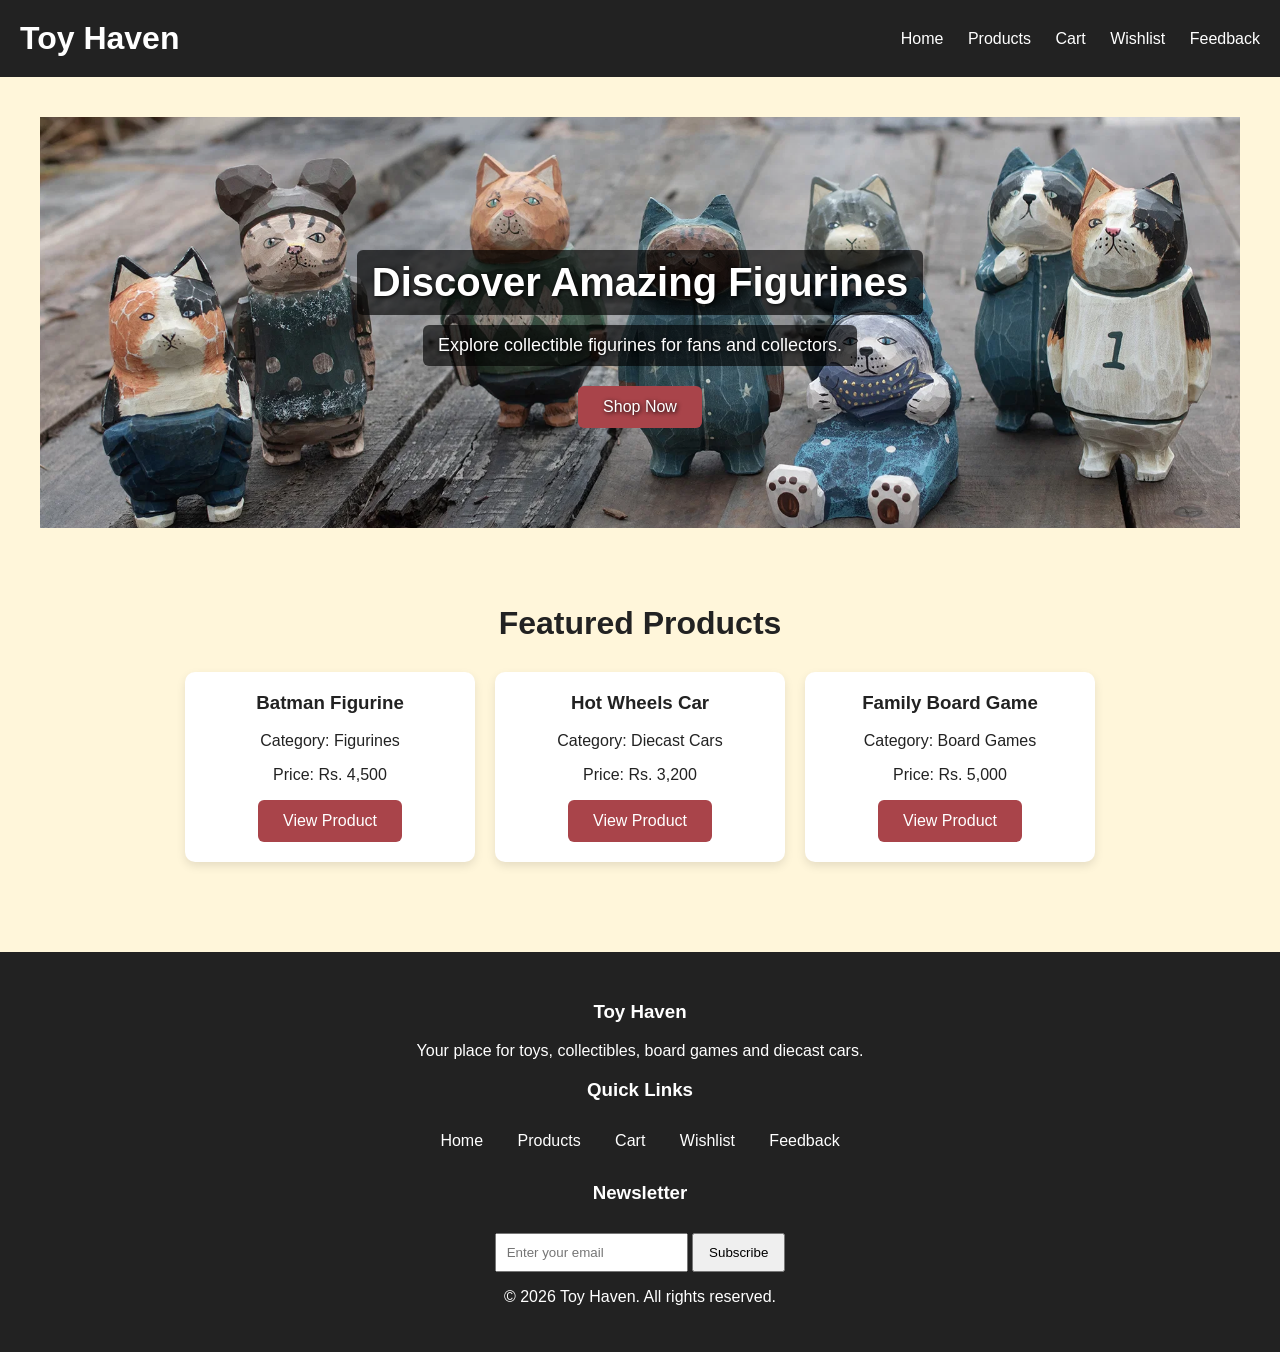
<file: index.html>
<!DOCTYPE html>
<html lang="en">

<head>
    <meta charset="UTF-8">
    <meta name="viewport" content="width=device-width, initial-scale=1.0">
    <meta
    name="description"
    content="Toy Haven is an online toy store featuring figurines, toys, board games and diecast model cars."
    >

    <title>Toy Haven | Home</title>
    <link rel="icon" type="image/png" href="favicon.png">
    <link rel="manifest" href="manifest.json">
    <link rel="stylesheet" href="css/style.css">
</head>

<body>
    <a href="#mainContent" class="skip-link">Skip to main content</a>

    <header>
    <h1>Toy Haven</h1>

<button
    class="menu-toggle"
    id="menuToggle"
    aria-label="Open navigation menu"
    aria-expanded="false"
>
    ☰
</button>

    <nav id="mainNav">
        <a href="index.html">Home</a>
        <a href="products.html">Products</a>
        <a href="cart.html">Cart</a>
        <a href="wishlist.html">Wishlist</a>
        <a href="feedback.html">Feedback</a>
    </nav>
</header>

<main id="mainContent">
<section class="hero">

    <h2 id="heroTitle">Discover Amazing Figurines</h2>

    <p id="heroText">
        Explore collectible figurines for fans and collectors.
    </p>

    <a href="products.html" class="shop-btn">Shop Now</a>

</section>

    <section class="featured">
    <h2>Featured Products</h2>

    <div class="product-container">

        <div class="product-card">
            <h3>Batman Figurine</h3>
            <p>Category: Figurines</p>
            <p>Price: Rs. 4,500</p>
            <a href="products.html" class="shop-btn">View Product</a>
        </div>

        <div class="product-card">
            <h3>Hot Wheels Car</h3>
            <p>Category: Diecast Cars</p>
            <p>Price: Rs. 3,200</p>
            <a href="products.html" class="shop-btn">View Product</a>
        </div>

        <div class="product-card">
            <h3>Family Board Game</h3>
            <p>Category: Board Games</p>
            <p>Price: Rs. 5,000</p>
            <a href="products.html" class="shop-btn">View Product</a>
        </div>

    </div>
    </section>

</main>

    <footer>

    <h3>Toy Haven</h3>
    <p>Your place for toys, collectibles, board games and diecast cars.</p>

    <h3>Quick Links</h3>
    <a href="index.html">Home</a>
    <a href="products.html">Products</a>
    <a href="cart.html">Cart</a>
    <a href="wishlist.html">Wishlist</a>
    <a href="feedback.html">Feedback</a>

    <h3>Newsletter</h3>
<label for="newsletterEmail" class="sr-only">Email address</label>

<input
    type="email"
    id="newsletterEmail"
    placeholder="Enter your email"
>

<button type="button" id="subscribeBtn">Subscribe</button>

    <p>© 2026 Toy Haven. All rights reserved.</p>

    </footer>

    <script src="js/main.js"></script>

</body>

</html>
</file>
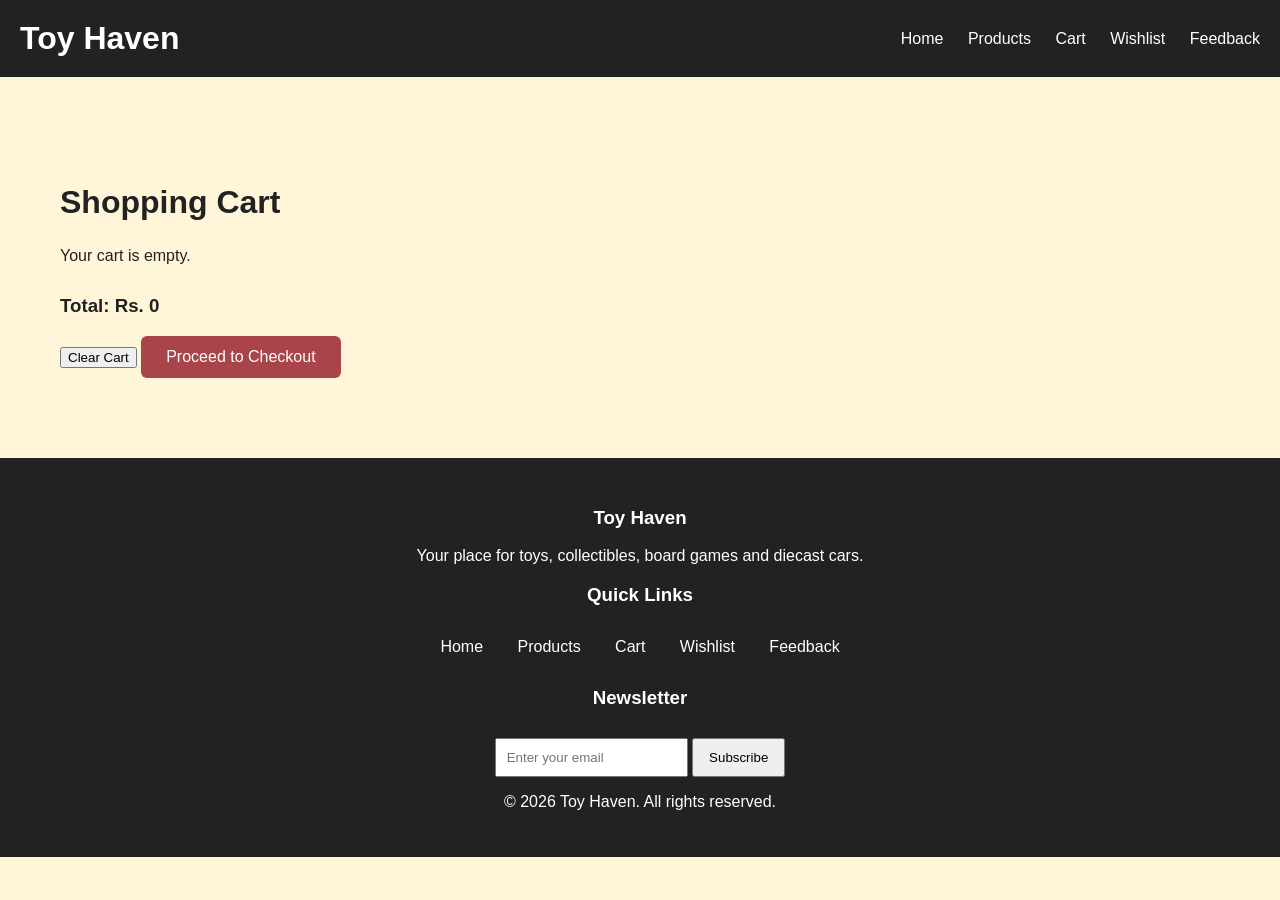
<file: cart.html>
<!DOCTYPE html>
<html lang="en">

<head>
    <meta charset="UTF-8">
    <meta name="viewport" content="width=device-width, initial-scale=1.0">

    <title>Toy Haven | Cart</title>
    <link rel="icon" type="image/png" href="favicon.png">
    <link rel="manifest" href="manifest.json">
    <link rel="stylesheet" href="css/style.css">
</head>

<body>
    <a href="#mainContent" class="skip-link">Skip to main content</a>

<header>
    <h1>Toy Haven</h1>

<button
    class="menu-toggle"
    id="menuToggle"
    aria-label="Open navigation menu"
    aria-expanded="false"
>
    ☰
</button>

    <nav id="mainNav">
        <a href="index.html">Home</a>
        <a href="products.html">Products</a>
        <a href="cart.html">Cart</a>
        <a href="wishlist.html">Wishlist</a>
        <a href="feedback.html">Feedback</a>
    </nav>
</header>

    <main id="mainContent">

        <section class="cart-page">

            <h2>Shopping Cart</h2>

            <div id="cartContainer"></div>

            <div class="cart-summary">
                <h3>Total: Rs. <span id="cartTotal">0</span></h3>

                <button id="clearCartBtn">Clear Cart</button>

                <a href="checkout.html" class="shop-btn">
                    Proceed to Checkout
                </a>
            </div>

        </section>

    </main>

        <footer>

    <h3>Toy Haven</h3>
    <p>Your place for toys, collectibles, board games and diecast cars.</p>

    <h3>Quick Links</h3>
    <a href="index.html">Home</a>
    <a href="products.html">Products</a>
    <a href="cart.html">Cart</a>
    <a href="wishlist.html">Wishlist</a>
    <a href="feedback.html">Feedback</a>

    <h3>Newsletter</h3>
<label for="newsletterEmail" class="sr-only">Email address</label>

<input
    type="email"
    id="newsletterEmail"
    placeholder="Enter your email"
>

<button>Subscribe</button>

    <p>© 2026 Toy Haven. All rights reserved.</p>

    </footer>

<script src="js/cart.js"></script>
<script src="js/main.js"></script>

</body>

</html>
</file>
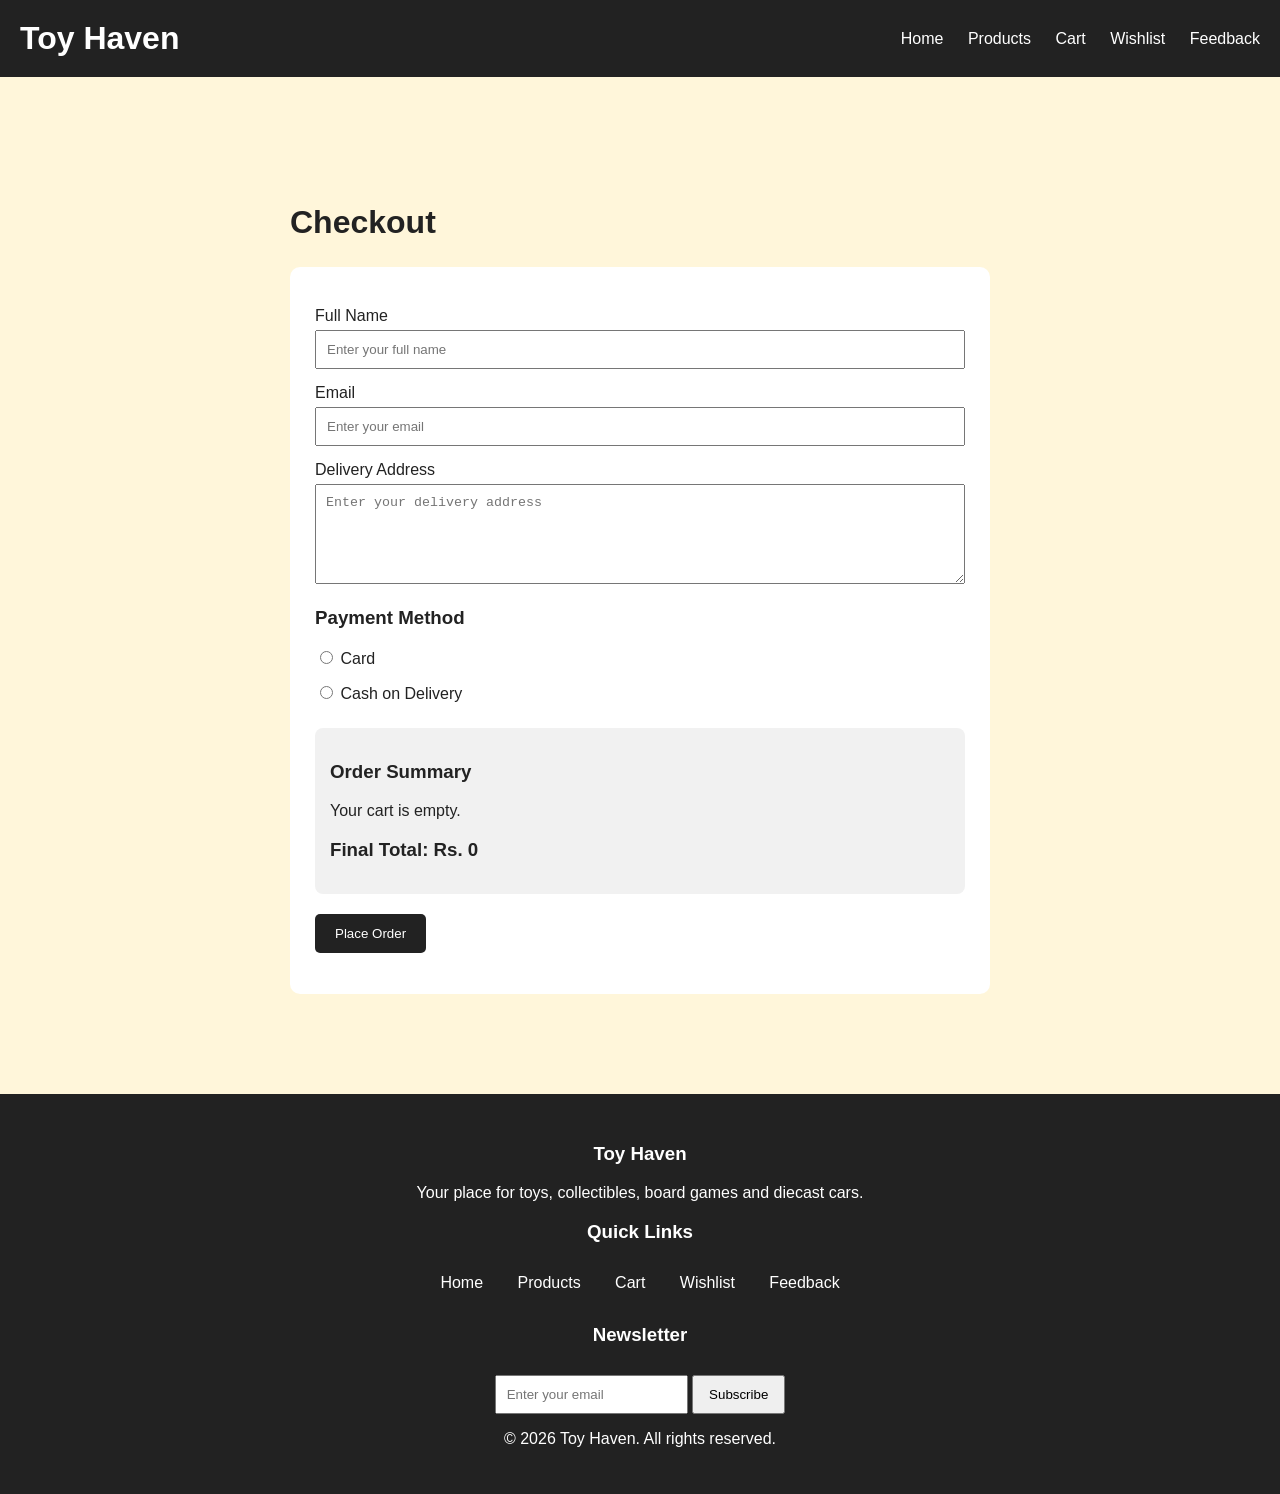
<file: checkout.html>
<!DOCTYPE html>
<html lang="en">

<head>
    <meta charset="UTF-8">
    <meta name="viewport" content="width=device-width, initial-scale=1.0">

    <title>Toy Haven | Checkout</title>
    <link rel="icon" type="image/png" href="favicon.png">
    <link rel="manifest" href="manifest.json">
    <link rel="stylesheet" href="css/style.css">
</head>

<body>
    <a href="#mainContent" class="skip-link">Skip to main content</a>

<header>
    <h1>Toy Haven</h1>

<button
    class="menu-toggle"
    id="menuToggle"
    aria-label="Open navigation menu"
    aria-expanded="false"
>
    ☰
</button>

    <nav id="mainNav">
        <a href="index.html">Home</a>
        <a href="products.html">Products</a>
        <a href="cart.html">Cart</a>
        <a href="wishlist.html">Wishlist</a>
        <a href="feedback.html">Feedback</a>
    </nav>
</header>

    <main id="mainContent">

        <section class="checkout-page">

            <h2>Checkout</h2>

            <form id="checkoutForm">

                <label for="fullName">Full Name</label>
                <input type="text" id="fullName" placeholder="Enter your full name" required>

                <label for="email">Email</label>
                <input type="email" id="email" placeholder="Enter your email" required>

                <label for="address">Delivery Address</label>
                <textarea id="address" placeholder="Enter your delivery address" required></textarea>

                <h3>Payment Method</h3>

                <label>
                    <input type="radio" name="payment" value="Card" required>
                    Card
                </label>

                <label>
                    <input type="radio" name="payment" value="Cash on Delivery">
                    Cash on Delivery
                </label>

                <div class="checkout-summary">
                    <h3>Order Summary</h3>

                    <div id="orderSummary"></div>

                    <h3>
                        Final Total: Rs.
                        <span id="checkoutTotal">0</span>
                    </h3>
                </div>

                <button type="submit" id="placeOrderBtn">
                    Place Order
                </button>

                <p id="checkoutMessage"></p>

            </form>

        </section>

    </main>

        <footer>

    <h3>Toy Haven</h3>
    <p>Your place for toys, collectibles, board games and diecast cars.</p>

    <h3>Quick Links</h3>
    <a href="index.html">Home</a>
    <a href="products.html">Products</a>
    <a href="cart.html">Cart</a>
    <a href="wishlist.html">Wishlist</a>
    <a href="feedback.html">Feedback</a>

    <h3>Newsletter</h3>
<label for="newsletterEmail" class="sr-only">Email address</label>

<input
    type="email"
    id="newsletterEmail"
    placeholder="Enter your email"
>

<button>Subscribe</button>

    <p>© 2026 Toy Haven. All rights reserved.</p>

    </footer>

    <script src="js/checkout.js"></script>
    <script src="js/main.js"></script>

</body>

</html>
</file>
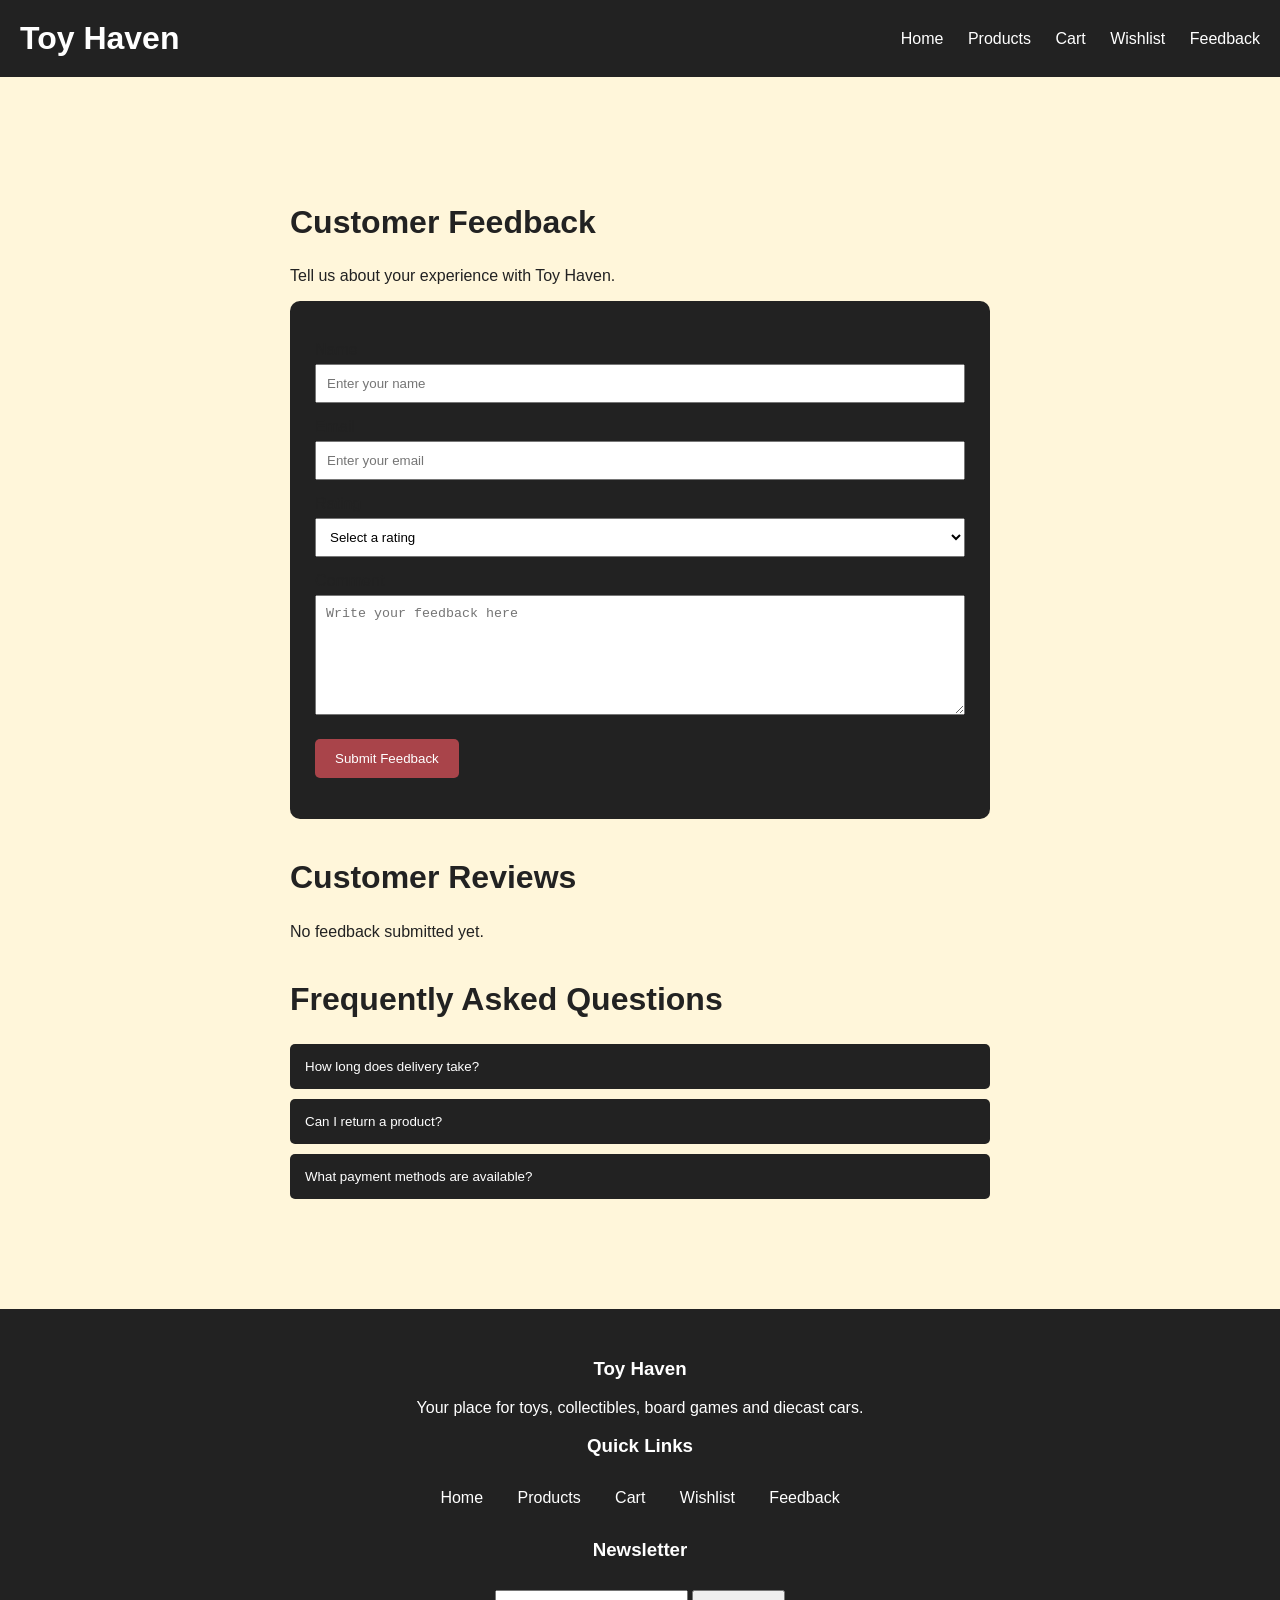
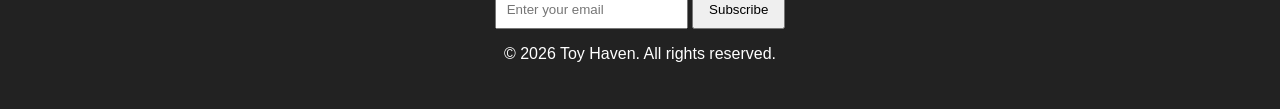
<file: feedback.html>
<!DOCTYPE html>
<html lang="en">

<head>
    <meta charset="UTF-8">
    <meta name="viewport" content="width=device-width, initial-scale=1.0">

    <title>Toy Haven | Feedback</title>
    <link rel="icon" type="image/png" href="favicon.png">
    <link rel="manifest" href="manifest.json">
    <link rel="stylesheet" href="css/style.css">
</head>

<body>
    <a href="#mainContent" class="skip-link">Skip to main content</a>

<header>
    <h1>Toy Haven</h1>

<button
    class="menu-toggle"
    id="menuToggle"
    aria-label="Open navigation menu"
    aria-expanded="false"
>
    ☰
</button>
    <nav id="mainNav">
        <a href="index.html">Home</a>
        <a href="products.html">Products</a>
        <a href="cart.html">Cart</a>
        <a href="wishlist.html">Wishlist</a>
        <a href="feedback.html">Feedback</a>
    </nav>
</header>

    <main id="mainContent">

        <section class="feedback-page">

            <h2>Customer Feedback</h2>

            <p>Tell us about your experience with Toy Haven.</p>

            <form id="feedbackForm">

                <label for="feedbackName">Name</label>
                <input
                    type="text"
                    id="feedbackName"
                    placeholder="Enter your name"
                    required
                >

                <label for="feedbackEmail">Email</label>
                <input
                    type="email"
                    id="feedbackEmail"
                    placeholder="Enter your email"
                    required
                >

                <label for="rating">Rating</label>

                <select id="rating" required>
                    <option value="">Select a rating</option>
                    <option value="5">5 - Excellent</option>
                    <option value="4">4 - Very Good</option>
                    <option value="3">3 - Good</option>
                    <option value="2">2 - Fair</option>
                    <option value="1">1 - Poor</option>
                </select>

                <label for="feedbackComment">Comment</label>

                <textarea
                    id="feedbackComment"
                    placeholder="Write your feedback here"
                    required
                ></textarea>

                <button type="submit" class="feedback-submit-btn">
                   Submit Feedback
                </button>

                <p id="feedbackMessage"></p>

            </form>


            <div class="feedback-list">

                <h2>Customer Reviews</h2>

                <div id="feedbackContainer"></div>

            </div> 
            <div class="faq-section">

    <h2>Frequently Asked Questions</h2>

    <div class="faq-item">
        <button class="faq-question">
            How long does delivery take?
        </button>

        <div class="faq-answer">
            <p>Delivery usually takes 2 to 5 working days.</p>
        </div>
    </div>

    <div class="faq-item">
        <button class="faq-question">
            Can I return a product?
        </button>

        <div class="faq-answer">
            <p>Yes, eligible products can be returned according to our return policy.</p>
        </div>
    </div>

    <div class="faq-item">
        <button class="faq-question">
            What payment methods are available?
        </button>

        <div class="faq-answer">
            <p>Customers can choose Card or Cash on Delivery.</p>
        </div>
    </div>

</div>

        </section>

    </main>

        <footer>

    <h3>Toy Haven</h3>
    <p>Your place for toys, collectibles, board games and diecast cars.</p>

    <h3>Quick Links</h3>
    <a href="index.html">Home</a>
    <a href="products.html">Products</a>
    <a href="cart.html">Cart</a>
    <a href="wishlist.html">Wishlist</a>
    <a href="feedback.html">Feedback</a>

    <h3>Newsletter</h3>
<label for="newsletterEmail" class="sr-only">Email address</label>

<input
    type="email"
    id="newsletterEmail"
    placeholder="Enter your email"
>

<button>Subscribe</button>

    <p>© 2026 Toy Haven. All rights reserved.</p>

    </footer>

    <script src="js/feedback.js"></script>
    <script src="js/main.js"></script>

</body>

</html>
</file>
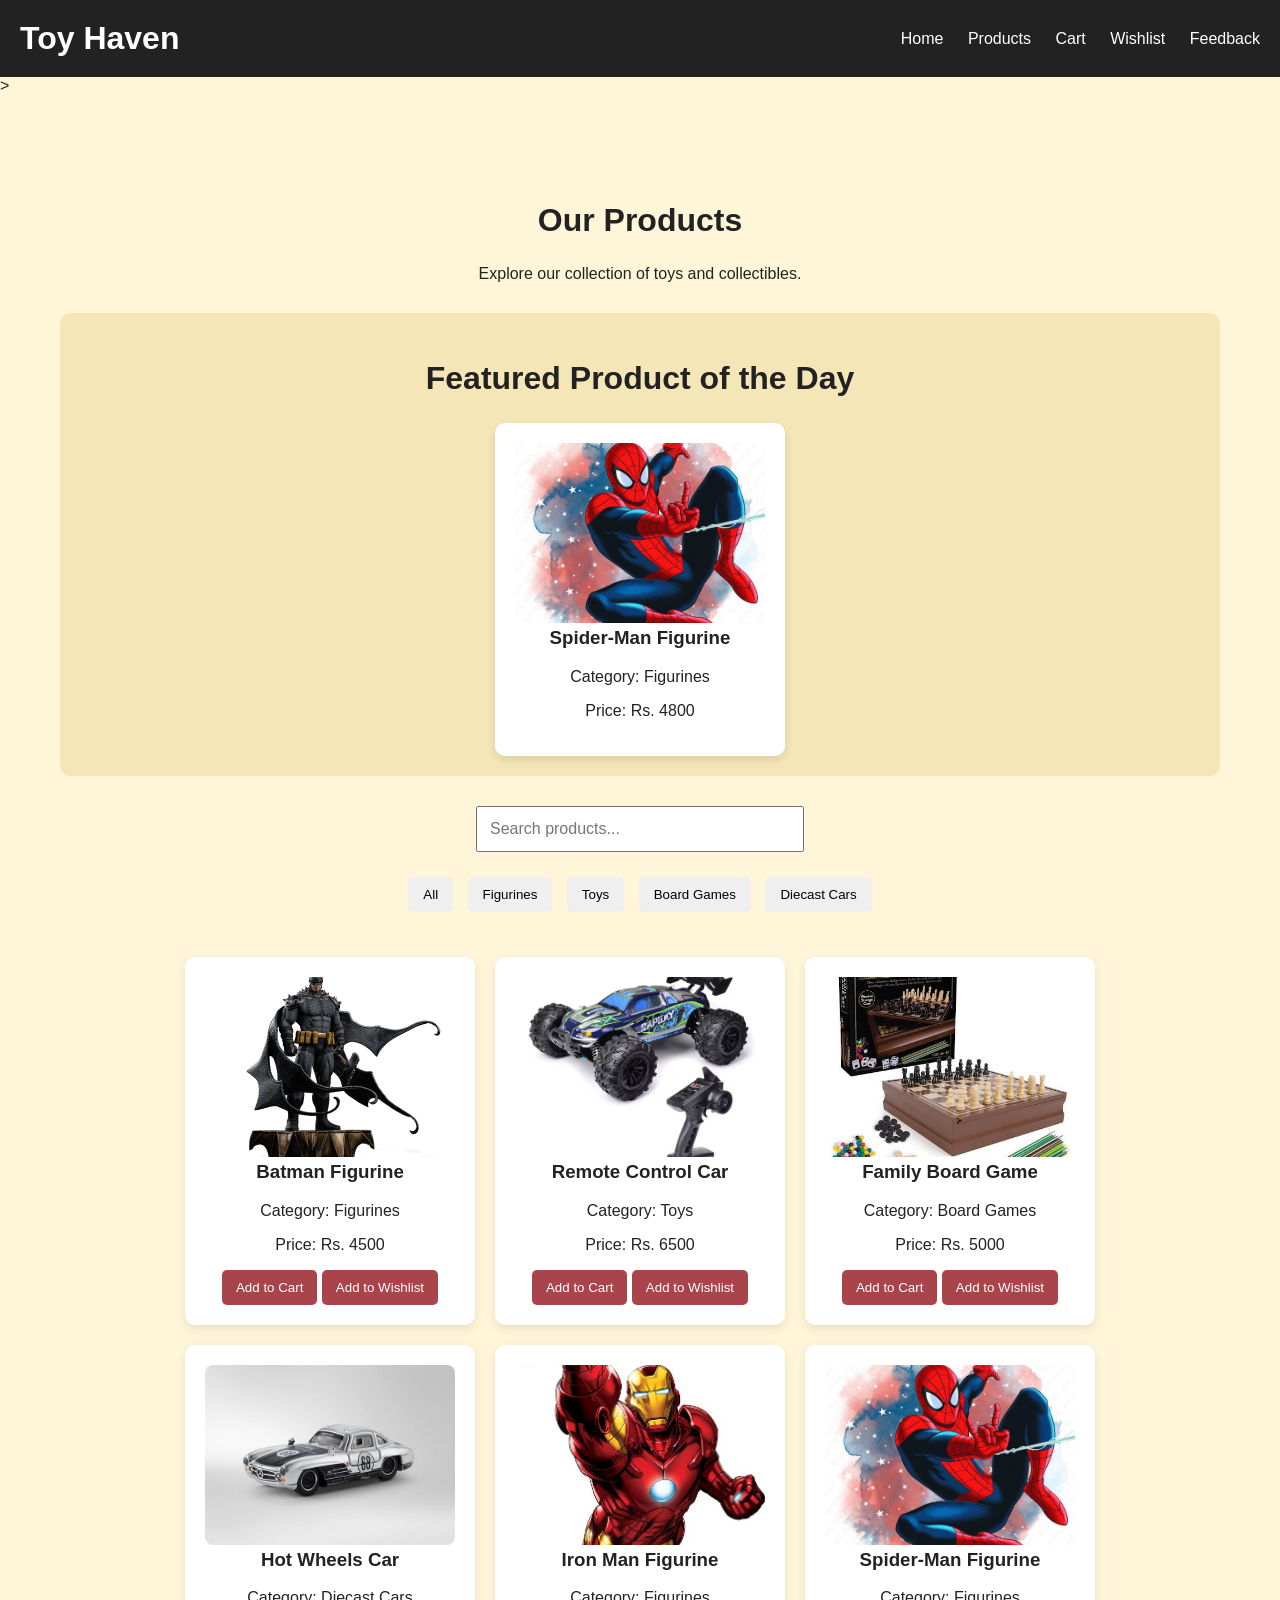
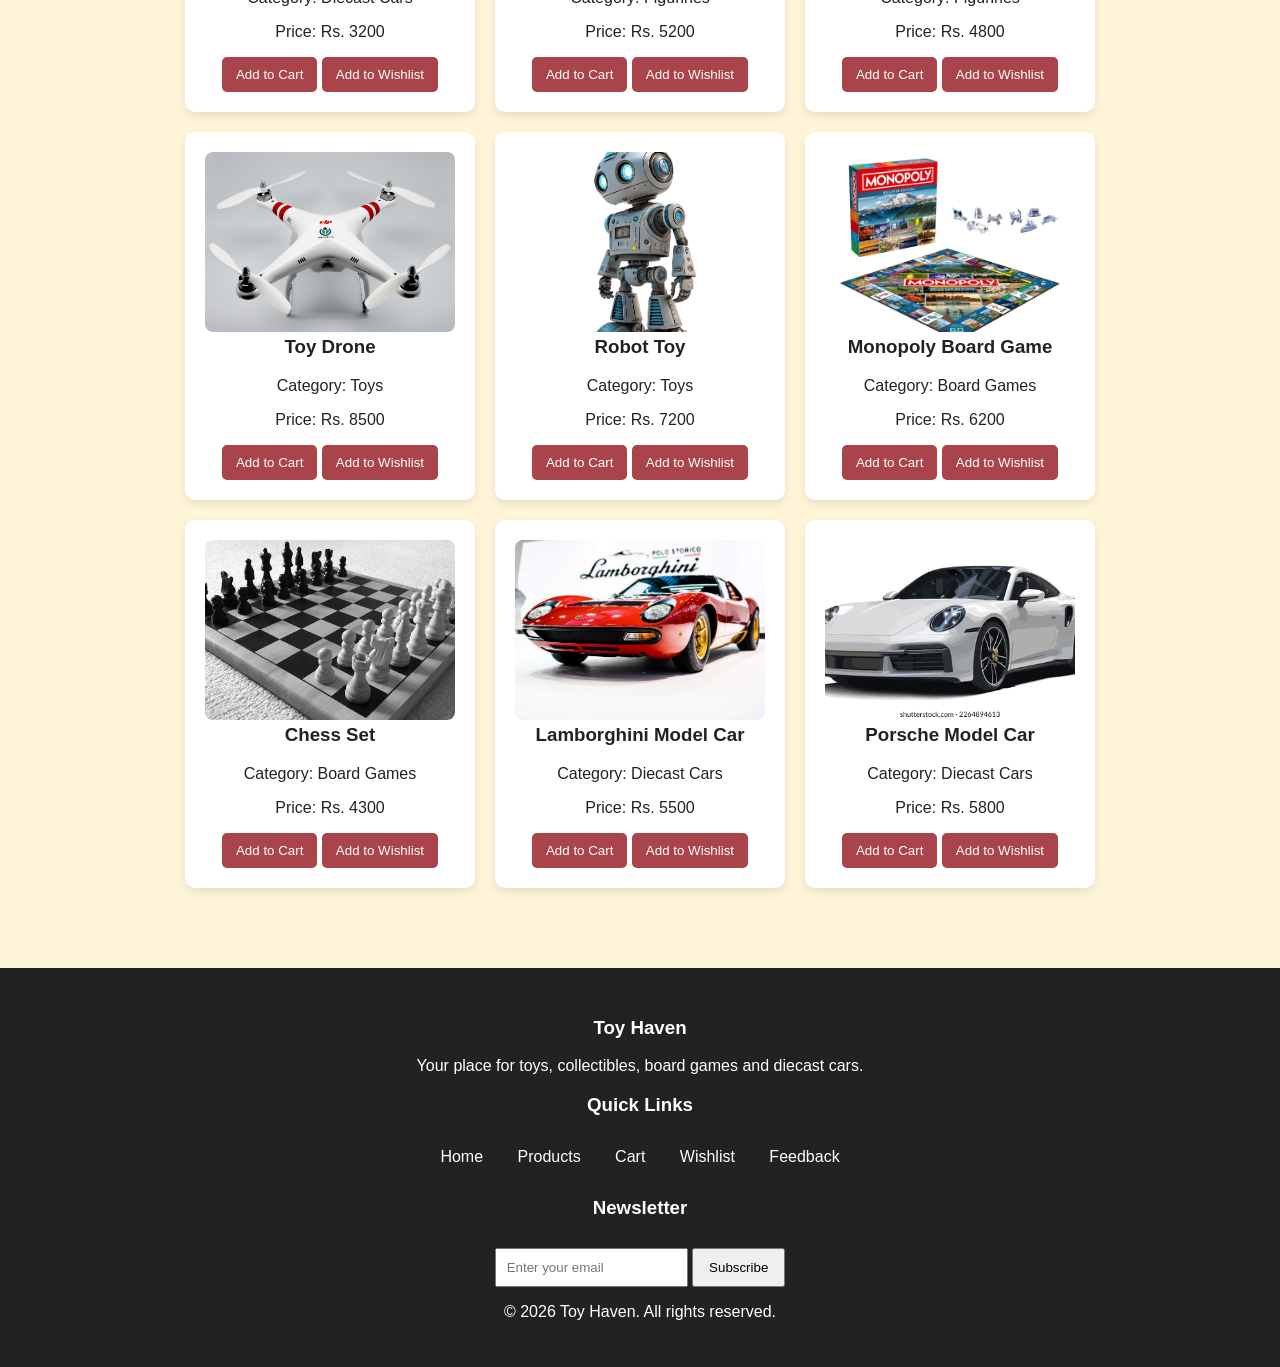
<file: products.html>
<!DOCTYPE html>
<html lang="en">

<head>
    <meta charset="UTF-8">
    <meta name="viewport" content="width=device-width, initial-scale=1.0">

    <title>Toy Haven | Products</title>
    <link rel="icon" type="image/png" href="favicon.png">
    <link rel="manifest" href="manifest.json">
    <link rel="stylesheet" href="css/style.css">
</head>

<body>
    <a href="#mainContent" class="skip-link">Skip to main content</a>

<header>
    <h1>Toy Haven</h1>

<button
    class="menu-toggle"
    id="menuToggle"
    aria-label="Open navigation menu"
    aria-expanded="false"
>
    ☰
</button>

    <nav id="mainNav">
        <a href="index.html">Home</a>
        <a href="products.html">Products</a>
        <a href="cart.html">Cart</a>
        <a href="wishlist.html">Wishlist</a>
        <a href="feedback.html">Feedback</a>
    </nav>
</header>>

    <main id="mainContent">

        <section class="products-page">

            <h2>Our Products</h2>

            <p>Explore our collection of toys and collectibles.</p>

            <div class="featured-product-day">
            <h2>Featured Product of the Day</h2>

            <div id="featuredProduct"></div>
            </div>

            <div class="product-tools">

        <label for="searchInput" class="sr-only">Search products</label>
        <input
    
        type="text"
        id="searchInput"
        placeholder="Search products..."
        >

         <div class="filter-buttons">
        <button class="filter-btn" data-category="All">All</button>
        <button class="filter-btn" data-category="Figurines">Figurines</button>
        <button class="filter-btn" data-category="Toys">Toys</button>
        <button class="filter-btn" data-category="Board Games">Board Games</button>
        <button class="filter-btn" data-category="Diecast Cars">Diecast Cars</button>
        </div>

        </div>

        <div class="products-container" id="productsContainer">

        </div>

        

        </section>

    </main>

    <div id="productModal" class="modal">

    <div class="modal-content">

        <span id="closeModal" class="close">&times;</span>

        <img id="modalImage" src="images/batman.jpj.webp" alt="Product image">

        <h2 id="modalName">Product Details</h2>

        <p id="modalCategory"></p>

        <p id="modalPrice"></p>

        <button id="modalCartBtn">Add to Cart</button>

    </div>

</div>

    <footer>

    <h3>Toy Haven</h3>
    <p>Your place for toys, collectibles, board games and diecast cars.</p>

    <h3>Quick Links</h3>
    <a href="index.html">Home</a>
    <a href="products.html">Products</a>
    <a href="cart.html">Cart</a>
    <a href="wishlist.html">Wishlist</a>
    <a href="feedback.html">Feedback</a>

    <h3>Newsletter</h3>
<label for="newsletterEmail" class="sr-only">Email address</label>

<input
    type="email"
    id="newsletterEmail"
    placeholder="Enter your email"
>

<button>Subscribe</button>

    <p>© 2026 Toy Haven. All rights reserved.</p>

    </footer>

    <script src="js/products.js"></script>
    <script src="js/main.js"></script>

</body>

</html>
</file>
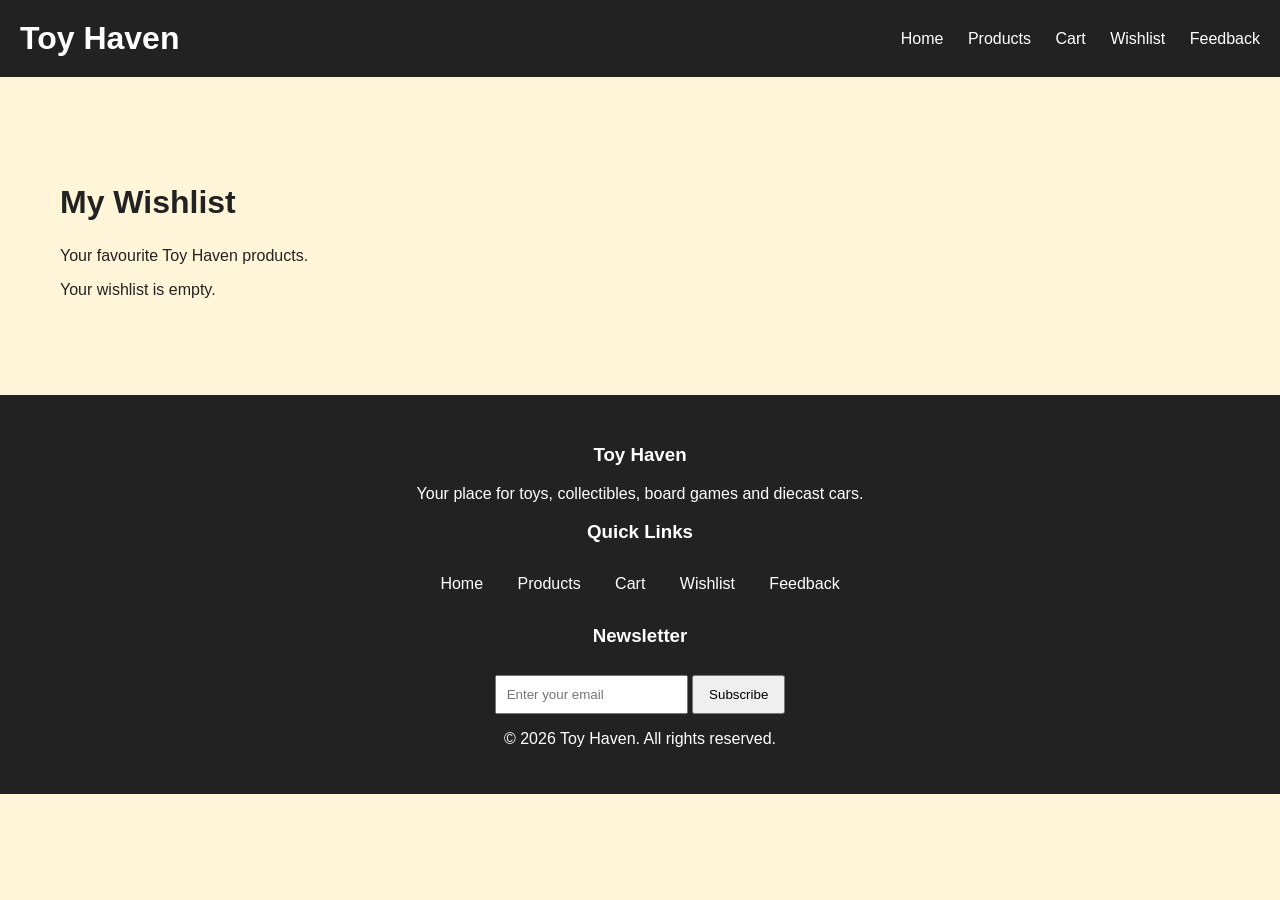
<file: wishlist.html>
<!DOCTYPE html>
<html lang="en">

<head>
    <meta charset="UTF-8">
    <meta name="viewport" content="width=device-width, initial-scale=1.0">

    <title>Toy Haven | Wishlist</title>
    <link rel="icon" type="image/png" href="favicon.png">
    <link rel="manifest" href="manifest.json">
    <link rel="stylesheet" href="css/style.css">
</head>

<body>
    <a href="#mainContent" class="skip-link">Skip to main content</a>

<header>
    <h1>Toy Haven</h1>

<button
    class="menu-toggle"
    id="menuToggle"
    aria-label="Open navigation menu"
    aria-expanded="false"
>
    ☰
</button>

    <nav id="mainNav">
        <a href="index.html">Home</a>
        <a href="products.html">Products</a>
        <a href="cart.html">Cart</a>
        <a href="wishlist.html">Wishlist</a>
        <a href="feedback.html">Feedback</a>
    </nav>
</header>

    <main id="mainContent">

        <section class="wishlist-page">

            <h2>My Wishlist</h2>

            <p>Your favourite Toy Haven products.</p>

            <div id="wishlistContainer"></div>

        </section>

    </main>

        <footer>

    <h3>Toy Haven</h3>
    <p>Your place for toys, collectibles, board games and diecast cars.</p>

    <h3>Quick Links</h3>
    <a href="index.html">Home</a>
    <a href="products.html">Products</a>
    <a href="cart.html">Cart</a>
    <a href="wishlist.html">Wishlist</a>
    <a href="feedback.html">Feedback</a>

    <h3>Newsletter</h3>
<label for="newsletterEmail" class="sr-only">Email address</label>

<input
    type="email"
    id="newsletterEmail"
    placeholder="Enter your email"
>

<button>Subscribe</button>

    <p>© 2026 Toy Haven. All rights reserved.</p>

    </footer>

    <script src="js/wishlist.js"></script>
    <script src="js/main.js"></script>

</body>

</html>
</file>
<file: css/style.css>
body {
    margin: 0;
    font-family: Arial, sans-serif;
    background-color: #FFF6DA;
    color: #222;
}

header {
    background-color: #222;
    color: white;
    padding: 20px;
    display: flex;
    justify-content: space-between;
    align-items: center;
}

header h1 {
    margin: 0;
}

nav a {
    color: white;
    text-decoration: none;
    margin-left: 20px;
}

nav a:hover {
    text-decoration: underline;
}

main {
    padding: 40px;
}

main h2 {
    font-size: 32px;
}

.hero {
    padding: 100px 20px;
    text-align: center;

    background-size: cover;
    background-position: center;
    background-repeat: no-repeat;

    color: white;
    position: relative;
}

.hero h2 {
    font-size: 40px;
    margin-bottom: 20px;
}

.hero p {
    font-size: 18px;
    margin-bottom: 30px;
}

.shop-btn {
    display: inline-block;
    background-color: #A9444A;
    color: white;
    padding: 12px 25px;
    text-decoration: none;
    border-radius: 6px;
}

.shop-btn:hover {
    background-color: #87373C;
}

.featured {
    padding: 50px 20px;
    text-align: center;
}

.featured h2 {
    font-size: 32px;
    margin-bottom: 30px;
}

.product-container {
    display: flex;
    justify-content: center;
    gap: 20px;
    flex-wrap: wrap;
}

.product-card {
    background-color: white;
    width: 250px;
    padding: 20px;
    border-radius: 10px;
    box-shadow: 0 4px 10px rgba(0, 0, 0, 0.1);
}

.product-card h3 {
    margin-top: 0;
}

.product-card:hover {
    transform: translateY(-5px);
    transition: 0.3s;
}

footer {
    background-color: #222;
    color: white;
    padding: 30px;
    text-align: center;
}

footer a {
    color: white;
    text-decoration: none;
    margin: 10px;
}

footer input {
    padding: 10px;
    margin-top: 10px;
}

footer button {
    padding: 10px 15px;
    cursor: pointer;
}

.products-page {
    text-align: center;
    padding: 40px 20px;
}

.product-tools {
    margin-top: 30px;
}

#searchInput {
    width: 300px;
    max-width: 90%;
    padding: 12px;
    font-size: 16px;
    margin-bottom: 20px;
}

.filter-buttons button {
    padding: 10px 15px;
    margin: 5px;
    border: none;
    border-radius: 5px;
    cursor: pointer;
}

.filter-buttons button:hover {
    background-color: #A9444A;
    color: white;
}

.products-container {
    display: flex;
    justify-content: center;
    gap: 20px;
    flex-wrap: wrap;
    margin-top: 40px;
}

.products-container .product-card {
    width: 250px;
}

.products-container .product-card img {
    width: 100%;
    height: 180px;
    object-fit: cover;
    border-radius: 8px;
}

.modal {
    display: none;
    position: fixed;
    top: 0;
    left: 0;
    width: 100%;
    height: 100%;
    background-color: rgba(0, 0, 0, 0.7);
    justify-content: center;
    align-items: center;
}

.modal-content {
    background-color: white;
    width: 350px;
    max-width: 80%;
    padding: 25px;
    border-radius: 10px;
    text-align: center;
    position: relative;
}

.modal-content img {
    width: 100%;
    height: 220px;
    object-fit: cover;
    border-radius: 8px;
}

.close {
    position: absolute;
    top: 10px;
    right: 15px;
    font-size: 28px;
    cursor: pointer;
}

#modalCartBtn {
    background-color: #222;
    color: white;
    border: none;
    padding: 12px 20px;
    border-radius: 5px;
    cursor: pointer;
}

#modalCartBtn:hover {
    background-color: #444;
}

.featured-product-day {
    margin: 30px auto;
    padding: 20px;
    background-color: #F5E6B8;
    border-radius: 10px;
}

#featuredProduct {
    display: flex;
    justify-content: center;
}

#featuredProduct .product-card {
    width: 250px;
}

#featuredProduct .product-card img {
    width: 100%;
    height: 180px;
    object-fit: cover;
    border-radius: 8px;
}

.cart-page {
    padding: 40px 20px;
}

.cart-item {
    display: flex;
    align-items: center;
    gap: 20px;
    background-color: white;
    padding: 20px;
    margin-bottom: 20px;
    border-radius: 10px;
}

.cart-item img {
    width: 150px;
    height: 120px;
    object-fit: cover;
    border-radius: 8px;
}

.cart-item-info {
    text-align: left;
}

.cart-summary {
    margin-top: 30px;
}

.checkout-page {
    max-width: 700px;
    margin: 40px auto;
    padding: 20px;
}

#checkoutForm {
    background-color: white;
    padding: 25px;
    border-radius: 10px;
}

#checkoutForm label {
    display: block;
    margin-top: 15px;
    margin-bottom: 5px;
}

#checkoutForm input[type="text"],
#checkoutForm input[type="email"],
#checkoutForm textarea {
    width: 100%;
    padding: 10px;
    box-sizing: border-box;
}

#checkoutForm textarea {
    height: 100px;
    resize: vertical;
}

.checkout-summary {
    margin-top: 25px;
    padding: 15px;
    background-color: #f1f1f1;
    border-radius: 8px;
}

#placeOrderBtn {
    margin-top: 20px;
    padding: 12px 20px;
    background-color: #222;
    color: white;
    border: none;
    border-radius: 5px;
    cursor: pointer;
}

#placeOrderBtn:hover {
    background-color: #444;
}

#checkoutMessage {
    margin-top: 15px;
    font-weight: bold;
}

.wishlist-page {
    padding: 40px 20px;
}

.wishlist-item {
    display: flex;
    align-items: center;
    gap: 20px;
    background-color: white;
    padding: 20px;
    margin-bottom: 20px;
    border-radius: 10px;
}

.wishlist-item img {
    width: 150px;
    height: 120px;
    object-fit: cover;
    border-radius: 8px;
}

.wishlist-item-info {
    text-align: left;
}

.remove-wishlist-btn {
    padding: 10px 15px;
    border: none;
    background-color: #222;
    color: white;
    border-radius: 5px;
    cursor: pointer;
}

.remove-wishlist-btn:hover {
    background-color: #444;
}

.feedback-page {
    max-width: 700px;
    margin: 40px auto;
    padding: 20px;
}

#feedbackForm {
    background-color: #222;
    padding: 25px;
    border-radius: 10px;
}

#feedbackForm label {
    display: block;
    margin-top: 15px;
    margin-bottom: 5px;
}

#feedbackForm input,
#feedbackForm select,
#feedbackForm textarea {
    width: 100%;
    padding: 10px;
    box-sizing: border-box;
}

#feedbackForm textarea {
    height: 120px;
    resize: vertical;
}

#feedbackForm button {
    margin-top: 20px;
    padding: 12px 20px;
    background-color: #222;
    color: white;
    border: none;
    border-radius: 5px;
    cursor: pointer;
}

#feedbackForm button:hover {
    background-color: #444;
}

#feedbackMessage {
    margin-top: 15px;
    font-weight: bold;
}

.feedback-list {
    margin-top: 40px;
}

.feedback-item {
    background-color: white;
    padding: 20px;
    margin-bottom: 15px;
    border-radius: 10px;
}

.faq-section {
    margin-top: 40px;
}

.faq-item {
    margin-bottom: 10px;
}

.faq-question {
    width: 100%;
    padding: 15px;
    text-align: left;
    border: none;
    background-color: #222;
    color: white;
    cursor: pointer;
    border-radius: 5px;
}

.faq-answer {
    display: none;
    padding: 15px;
    background-color: white;
    border-radius: 0 0 5px 5px;
}

@media (max-width: 768px) {

    header {
        flex-direction: column;
        align-items: flex-start;
    }

    nav {
        margin-top: 15px;
    }

    nav a {
        display: inline-block;
        margin: 5px 10px 5px 0;
    }

    .hero {
        padding: 60px 15px;
    }

    .hero h2 {
        font-size: 30px;
    }

    .product-container,
    .products-container {
        flex-direction: column;
        align-items: center;
    }

    .product-card {
        width: 90%;
        max-width: 300px;
    }

    .cart-item,
    .wishlist-item {
        flex-direction: column;
        align-items: flex-start;
    }

    .cart-item img,
    .wishlist-item img {
        width: 100%;
        height: 200px;
    }

    .checkout-page,
    .feedback-page {
        width: 90%;
        padding: 10px;
    }

}

.menu-toggle {
    display: none;
    background: none;
    border: none;
    color: white;
    font-size: 28px;
    cursor: pointer;
}

@media (max-width: 768px) {

    .menu-toggle {
        display: block;
    }

    #mainNav {
        display: none;
        width: 100%;
        margin-top: 15px;
    }

    #mainNav.show {
        display: block;
    }

    #mainNav a {
        display: block;
        margin: 10px 0;
    }

}

.hero {
    background-image: url("../images/hero-figurine.jpg");
    text-shadow: 1px 1px 4px black;
}

.hero h2,
.hero p {
    background-color: rgba(0, 0, 0, 0.65);
    padding: 10px 15px;
    border-radius: 6px;
    width: fit-content;
    margin-left: auto;
    margin-right: auto;
}

.hero h2 {
    margin-bottom: 10px;
}

.hero p {
    margin-top: 0;
    margin-bottom: 20px;
}

a:focus,
button:focus,
input:focus,
textarea:focus,
select:focus {
    outline: 3px solid #ffcc00;
    outline-offset: 3px;
}

.skip-link {
    position: absolute;
    top: -50px;
    left: 10px;
    background-color: #222;
    color: white;
    padding: 10px;
    z-index: 1000;
}

.skip-link:focus {
    top: 10px;
}

.sr-only {
    position: absolute;
    width: 1px;
    height: 1px;
    padding: 0;
    margin: -1px;
    overflow: hidden;
    clip: rect(0, 0, 0, 0);
    white-space: nowrap;
    border: 0;
}

footer a {
    display: inline-block;
    padding: 10px 12px;
    margin: 3px;
}

/* Product page buttons */
.product-card button {
    background-color: #A9444A;
    color: white;
    border: none;
    padding: 10px 14px;
    border-radius: 5px;
    cursor: pointer;
}

.product-card button:hover {
    background-color: #87373C;
}

.feedback-submit-btn {
    background-color: #A9444A !important;
    color: white;
}

.feedback-submit-btn:hover {
    background-color: #87373C !important;
}
</file>
